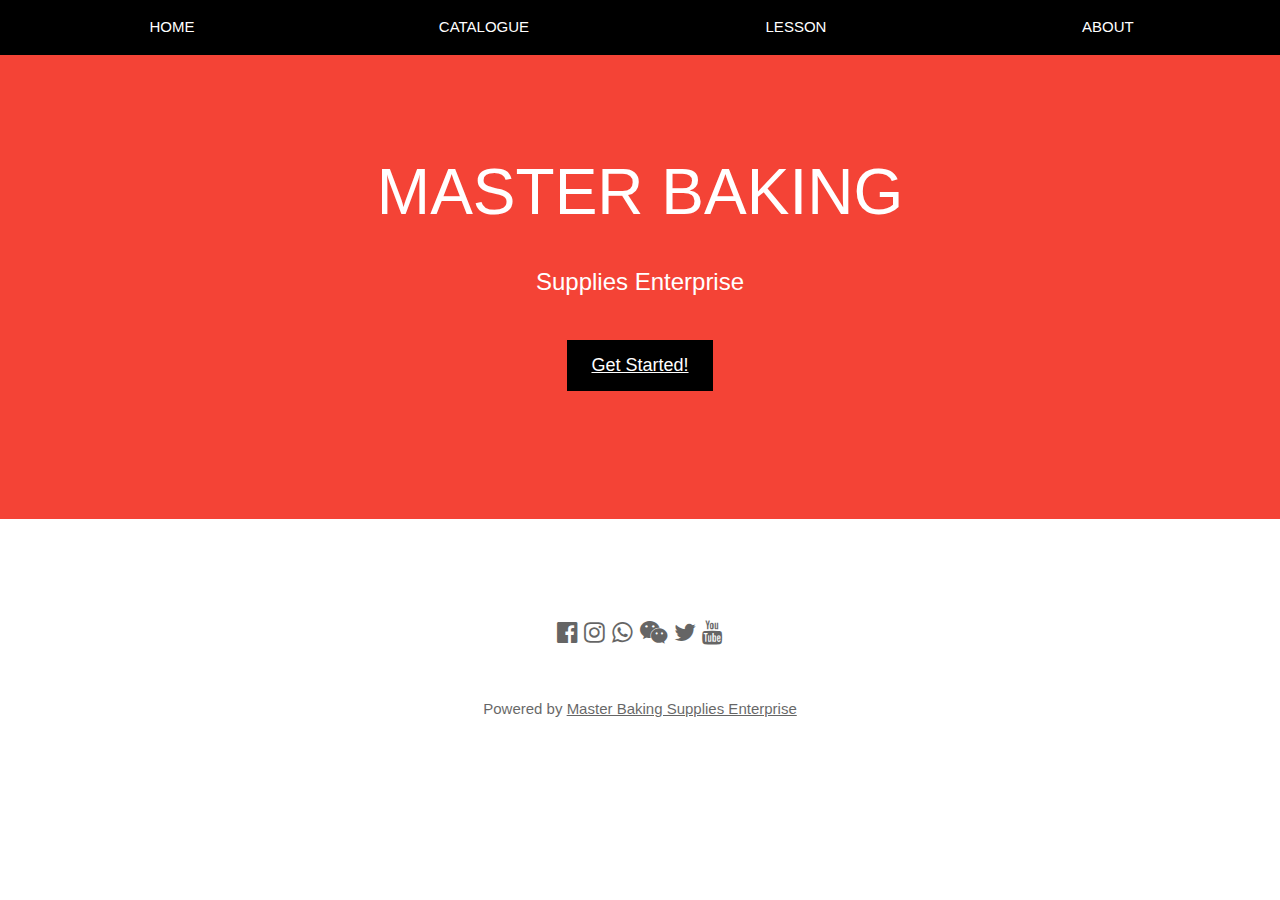
<file: index.html>
<!DOCTYPE html>
<!--
To change this license header, choose License Headers in Project Properties.
To change this template file, choose Tools | Templates
and open the template in the editor.
-->
<html>
    <head>
        <title>Master Baking</title>
        <meta charset="UTF-8">
        <meta name="viewport" content="width=device-width, initial-scale=1.0">
        <link rel="stylesheet" href="https://www.w3schools.com/w3css/4/w3.css">
        <link rel="stylesheet" href="https://cdnjs.cloudflare.com/ajax/libs/font-awesome/4.7.0/css/font-awesome.min.css">
        <!-- Global site tag (gtag.js) - Google Analytics -->
        <script async src="https://www.googletagmanager.com/gtag/js?id=UA-133538253-1"></script>
        <script>
          window.dataLayer = window.dataLayer || [];
          function gtag(){dataLayer.push(arguments);}
          gtag('js', new Date());

          gtag('config', 'UA-133538253-1');
        </script>
        <!-- Google Analytics Content Experiment code -->
        <script>function utmx_section(){}function utmx(){}(function(){var
        k='188996591-0',d=document,l=d.location,c=d.cookie;
        if(l.search.indexOf('utm_expid='+k)>0)return;
        function f(n){if(c){var i=c.indexOf(n+'=');if(i>-1){var j=c.
        indexOf(';',i);return escape(c.substring(i+n.length+1,j<0?c.
        length:j))}}}var x=f('__utmx'),xx=f('__utmxx'),h=l.hash;d.write(
        '<sc'+'ript src="'+'http'+(l.protocol=='https:'?'s://ssl':
        '://www')+'.google-analytics.com/ga_exp.js?'+'utmxkey='+k+
        '&utmx='+(x?x:'')+'&utmxx='+(xx?xx:'')+'&utmxtime='+new Date().
        valueOf()+(h?'&utmxhash='+escape(h.substr(1)):'')+
        '" type="text/javascript" charset="utf-8"><\/sc'+'ript>')})();
        </script><script>utmx('url','A/B');</script>
        <!-- End of Google Analytics Content Experiment code -->
        <meta name="description" content="Master Baking Supplies Enterprise">
        <meta name="keywords" content="wholesale bakery, customade, baking ingredient shop,masterbakingkb,cake, baking class, DIY, gumpaste, worldwide shipping">
        <meta name="robots" content="index, follow">
        <style>
            body,h1,h2,h3,h4,h5,h6 {font-family: "Lato", sans-serif}
            .w3-bar,h1,button {font-family: "Montserrat", sans-serif}
            .fa-anchor,.fa-coffee {font-size:200px}
        </style>
    </head>
    <body>
        <!-- Links (sit on top) -->
        <div class="w3-top">
          <div class="w3-row w3-padding w3-black">
            <div class="w3-col s3">
              <a href="home.html" class="w3-button w3-block w3-black">HOME</a>
            </div>
            <div class="w3-col s3">
              <a href="catalogue.html" class="w3-button w3-block w3-black">CATALOGUE</a>
            </div>
            <div class="w3-col s3">
              <a href="lesson.html" class="w3-button w3-block w3-black">LESSON</a>
            </div>
            <div class="w3-col s3">
              <a href="about.html" class="w3-button w3-block w3-black">ABOUT</a>
            </div>
          </div>
        </div>
        <!-- Get Start -->
        <header class="w3-container w3-red w3-center" style="padding:128px 16px">
          <h1 class="w3-margin w3-jumbo">MASTER BAKING</h1>
          <p class="w3-xlarge">Supplies Enterprise</p>
          <button class="w3-button w3-black w3-padding-large w3-large w3-margin-top">
              <a href="home.html">Get Started!</a></button>
        </header>
         <!-- Footer -->
        <footer class="w3-container w3-padding-64 w3-center w3-opacity">  
          <div class="w3-xlarge w3-padding-32">
            <a href="https://www.facebook.com/masterbaking.mb/" class="facebook"><i class="fa fa-facebook-official w3-hover-opacity"></i></a>
            <a href="https://www.instagram.com/masterbaking_kb/?hl=en" class="instagram"><i class="fa fa-instagram w3-hover-opacity"></i></a>
            <a href="https://wa.me/601157758813/?text=I'm%20interested%20to%20PM%20for"><i class="fa fa-whatsapp w3-hover-opacity"></i></a>
            <a href="weixin://"><i class="fa fa-wechat w3-hover-opacity"></i></a>
            <a href="https://twitter.com/" class="twitter"><i class="fa fa-twitter w3-hover-opacity"></i></a>
            <a href="https://youtube.com/" class="youtube"><i class="fa fa-youtube w3-hover-opacity"></i></a>
         </div>
         <p>Powered by <a href="https://www.facebook.com/masterbaking.mb/" target="_blank">Master Baking Supplies Enterprise</a></p>
        </footer>
    </body>
</html>
</file>
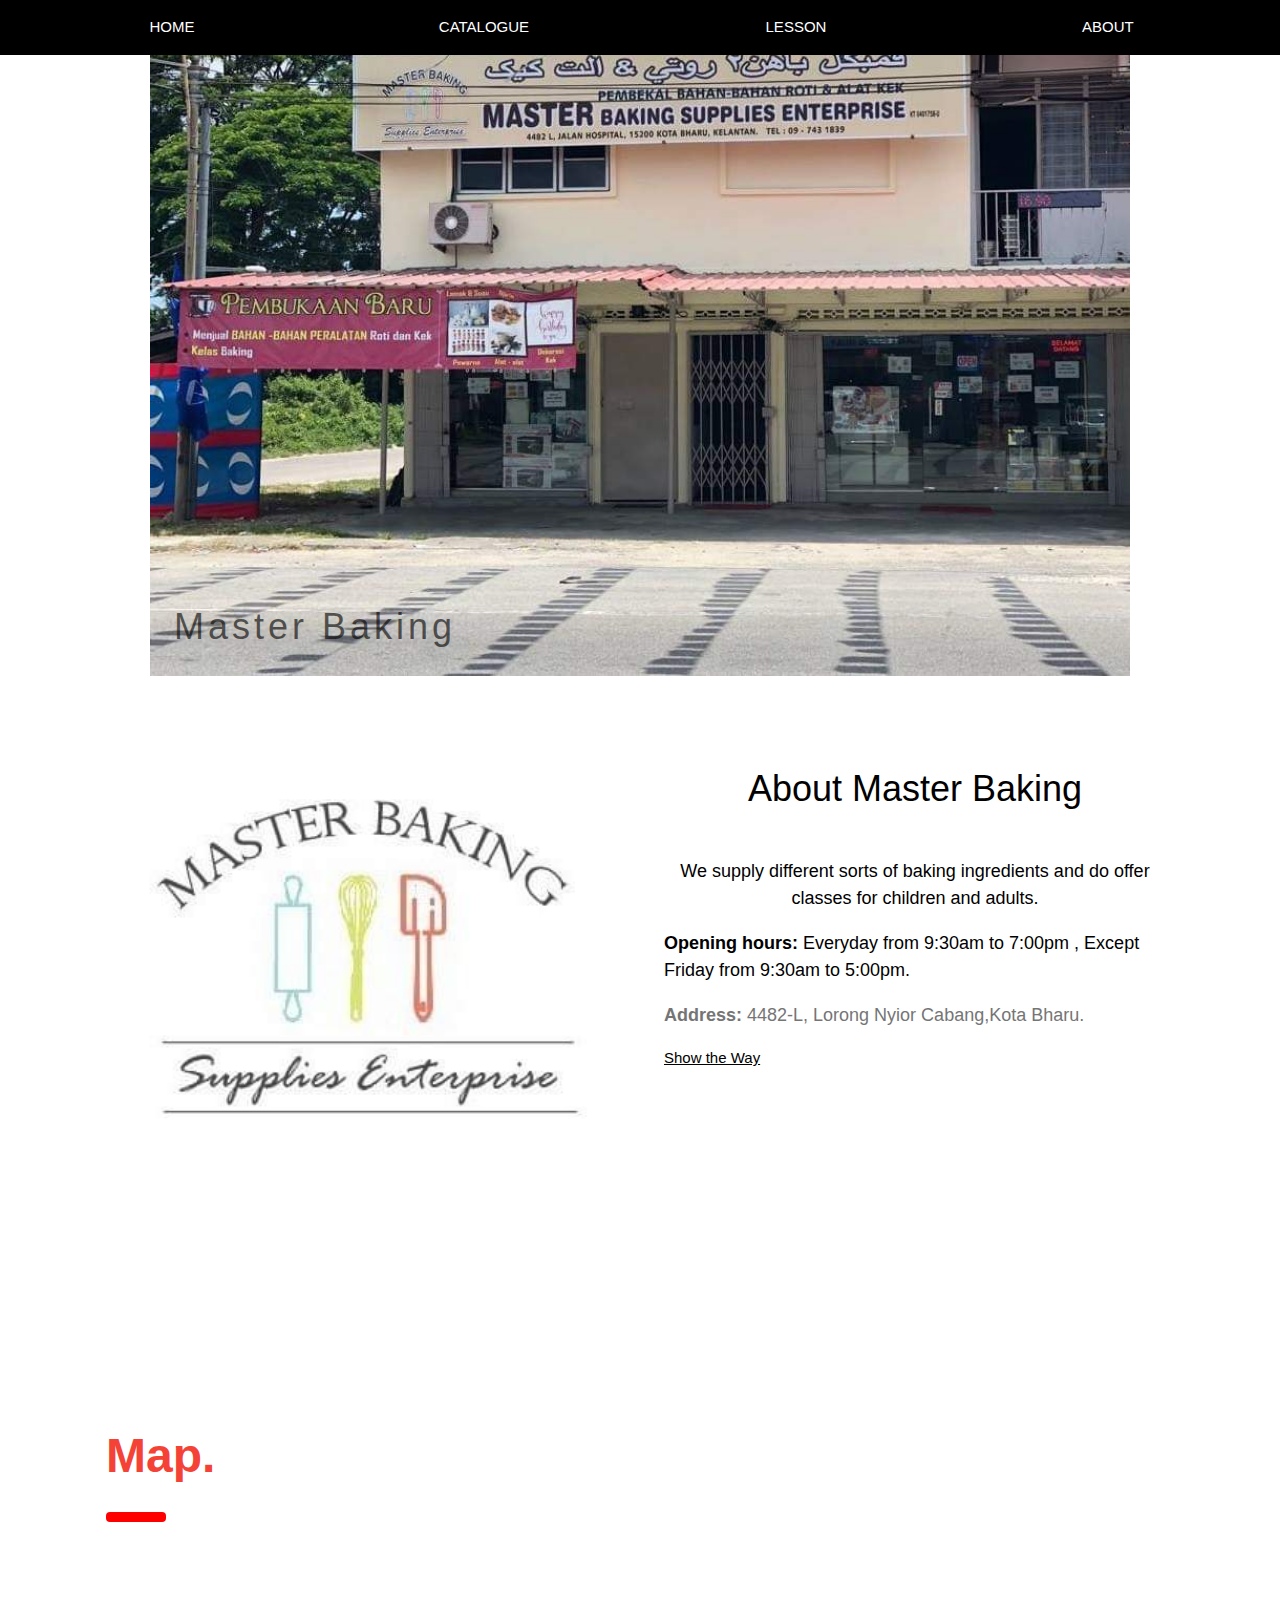
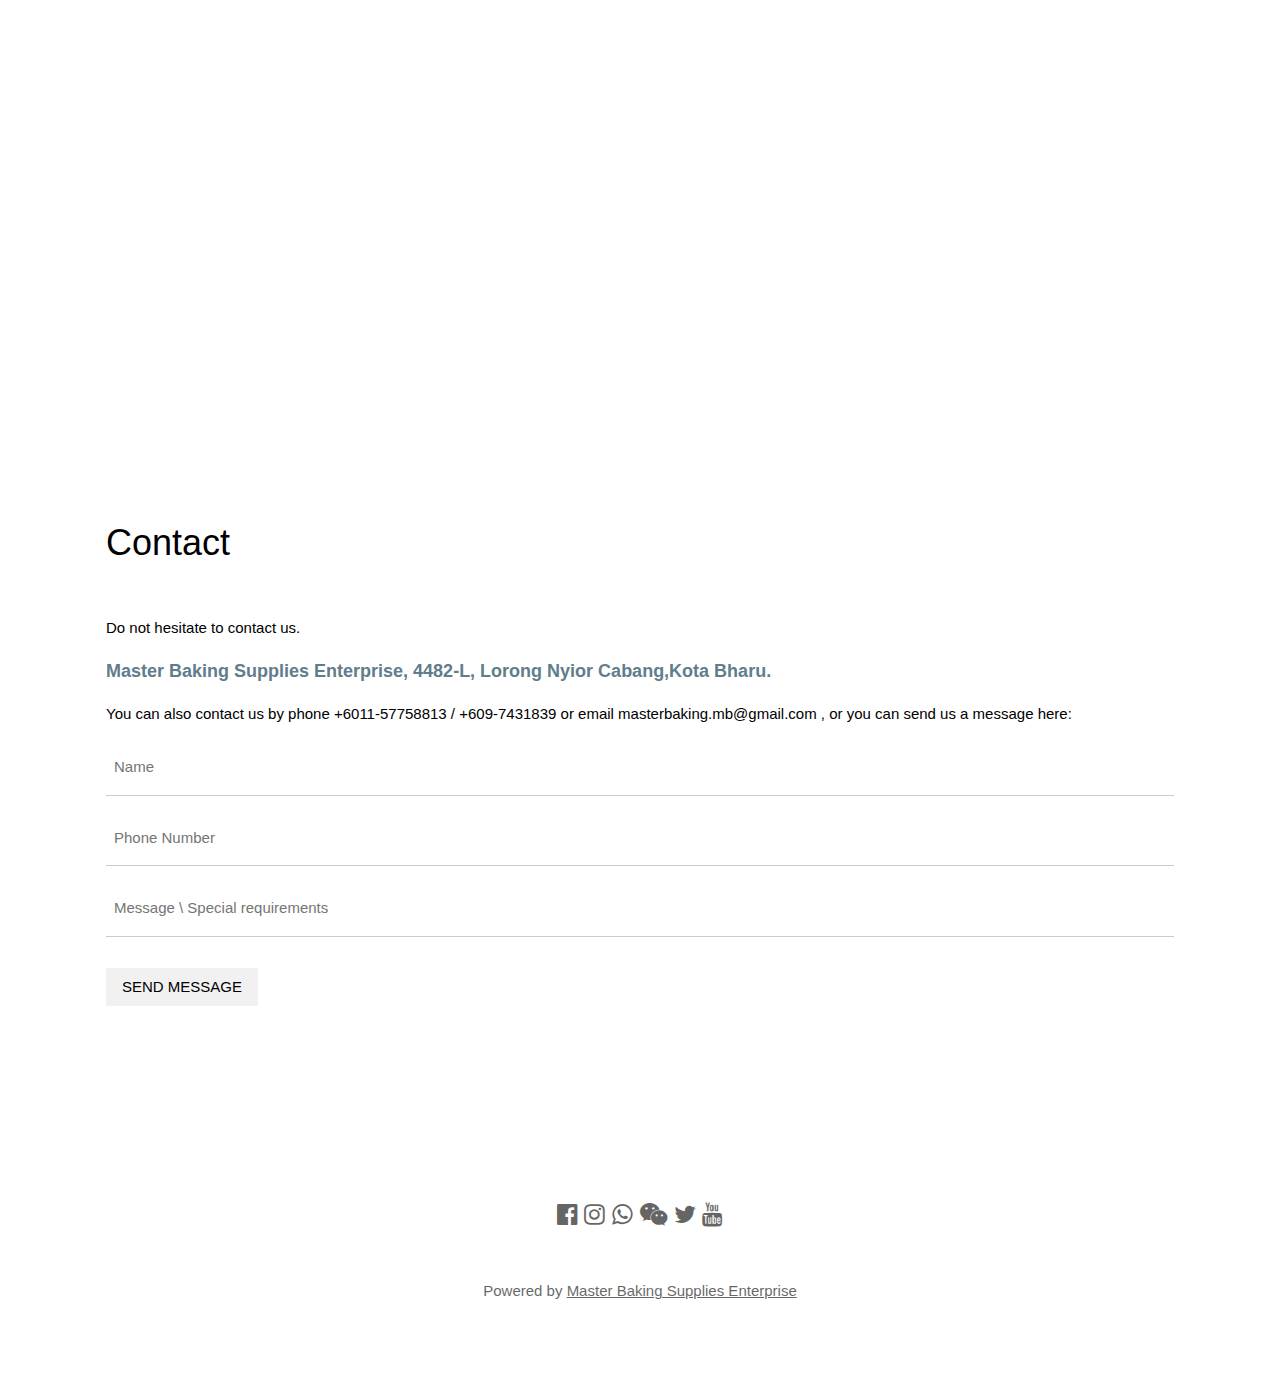
<file: about.html>
<!DOCTYPE html>
<!--
To change this license header, choose License Headers in Project Properties.
To change this template file, choose Tools | Templates
and open the template in the editor.
-->
<html>
    <head>
        <title>About</title>
        <meta charset="UTF-8">
        <meta name="viewport" content="width=device-width, initial-scale=1.0">
        <link rel="stylesheet" href="https://www.w3schools.com/w3css/4/w3.css">
        <link rel="stylesheet" href="https://cdnjs.cloudflare.com/ajax/libs/font-awesome/4.7.0/css/font-awesome.min.css">
        <!-- Global site tag (gtag.js) - Google Analytics -->
        <script async src="https://www.googletagmanager.com/gtag/js?id=UA-133538253-1"></script>
        <script>
          window.dataLayer = window.dataLayer || [];
          function gtag(){dataLayer.push(arguments);}
          gtag('js', new Date());

          gtag('config', 'UA-133538253-1');
        </script>
        <meta name="description" content="Master Baking Supplies Enterprise">
        <meta name="keywords" content="wholesale bakery, customade, baking ingredient shop,masterbakingkb,cake, baking class, DIY, gumpaste, worldwide shipping">
        <meta name="robots" content="index, follow">
    </head>
    <body>
        <!-- Links (sit on top) -->
        <div class="w3-top">
          <div class="w3-row w3-padding w3-black">
            <div class="w3-col s3">
              <a href="home.html" class="w3-button w3-block w3-black">HOME</a>
            </div>
            <div class="w3-col s3">
              <a href="catalogue.html" class="w3-button w3-block w3-black">CATALOGUE</a>
            </div>
            <div class="w3-col s3">
              <a href="lesson.html" class="w3-button w3-block w3-black">LESSON</a>
            </div>
            <div class="w3-col s3">
              <a href="about.html" class="w3-button w3-block w3-black">ABOUT</a>
            </div>
          </div>
        </div>
        
        <!-- Header -->
        <header class="w3-display-container w3-content w3-wide" style="width:100%;min-width:500px" id="top">
          <img class="w3-image" src="master baking 1.jpeg" alt="MBview" width="100%" height="600">
          <div class="w3-display-bottomleft w3-padding-large w3-opacity">
            <h1 class="w3-xxlarge">Master Baking</h1>
        </header>
        
        <!-- Page content -->
        <div class="w3-content" style="max-width:1100px">

          <!-- About Section -->
          <div class="w3-row w3-padding-64" id="about">
            <div class="w3-col m6 w3-padding-large w3-hide-small">
             <img src="mbb.jpg" class="w3-round w3-image w3-opacity-min" alt="abouttable" width="600" height="750">
            </div>
            

            <div class="w3-col m6 w3-padding-large">
              <h1 class="w3-center">About Master Baking</h1><br>
              <h5 class="w3-center">We supply different sorts of baking ingredients and do offer classes for children and adults.</h5>
              <p class="w3-large"><strong>Opening hours:</strong> Everyday from 9:30am to 7:00pm , Except Friday from 9:30am to 5:00pm.</p>
              <p class="w3-large w3-text-grey w3-hide-medium"><strong>Address:</strong> 4482-L, Lorong Nyior Cabang,Kota Bharu.</p>
              <div class="showtheway"><a href="https://showtheway.io/to/6.125665,102.250738?name=Lorong%20Nyior%20Cabang" target="_blank" title="Show the Way to Lorong Nyior Cabang with your favorite navigation application">Show the Way</a></div><script src="https://showtheway.io/w.js" async="async" type="text/javascript"></script>
            </div>
          </div>
          
        <div class="w3-container" style="margin-top:80px; align:center" id="showcase">
            <h1 class="w3-xxxlarge w3-text-red"><b>Map.</b></h1>
            <hr style="width:50px;border:5px solid red" class="w3-round">
            <div class="mapouter"><div class="gmap_canvas"><iframe width="735" height="500" id="gmap_canvas" src="https://maps.google.com/maps?q=4482-L%2C%20Lorong%20Nyior%20Cabang%2CKota%20Bharu&t=&z=13&ie=UTF8&iwloc=&output=embed" frameborder="0" scrolling="no" marginheight="0" marginwidth="0"></iframe><a href="https://www.pureblack.de">webseite erstellen lassen</a></div><style>.mapouter{text-align:right;height:500px;width:735px;}.gmap_canvas {overflow:hidden;background:none!important;height:500px;width:735px;}</style></div>     
        </div>
          
          <!-- Contact Section -->
          <div class="w3-container w3-padding-64" id="contact">
            <h1>Contact</h1><br>
            <p> Do not hesitate to contact us.</p>
            <p class="w3-text-blue-grey w3-large"><b>Master Baking Supplies Enterprise, 4482-L, Lorong Nyior Cabang,Kota Bharu.</b></p>
            <p>You can also contact us by phone +6011-57758813 / +609-7431839 or email masterbaking.mb@gmail.com , or you can send us a message here:</p>
            <form action="/action_page.php" target="_blank">
              <p><input class="w3-input w3-padding-16" type="text" placeholder="Name" required name="Name"></p>
              <p><input class="w3-input w3-padding-16" type="number" placeholder="Phone Number" required name="hpNo"></p>
              <p><input class="w3-input w3-padding-16" type="text" placeholder="Message \ Special requirements" required name="Message"></p>
              <p><button class="w3-button w3-light-grey w3-section" type="submit">SEND MESSAGE</button></p>
            </form>
          </div>
  
        <!-- Footer -->
        <footer class="w3-container w3-padding-64 w3-center w3-opacity">  
          <div class="w3-xlarge w3-padding-32">
            <a href="https://www.facebook.com/masterbaking.mb/" class="facebook"><i class="fa fa-facebook-official w3-hover-opacity"></i></a>
            <a href="https://www.instagram.com/masterbaking_kb/?hl=en" class="instagram"><i class="fa fa-instagram w3-hover-opacity"></i></a>
            <a href="https://wa.me/601157758813/?text=I'm%20interested%20to%20PM%20for"><i class="fa fa-whatsapp w3-hover-opacity"></i></a>
            <a href="weixin://"><i class="fa fa-wechat w3-hover-opacity"></i></a>
            <a href="https://twitter.com/" class="twitter"><i class="fa fa-twitter w3-hover-opacity"></i></a>
            <a href="https://youtube.com/" class="youtube"><i class="fa fa-youtube w3-hover-opacity"></i></a>
         </div>
         <p>Powered by <a href="https://www.facebook.com/masterbaking.mb/" target="_blank">Master Baking Supplies Enterprise</a></p>
        </footer>
    </body>
</html>
</file>
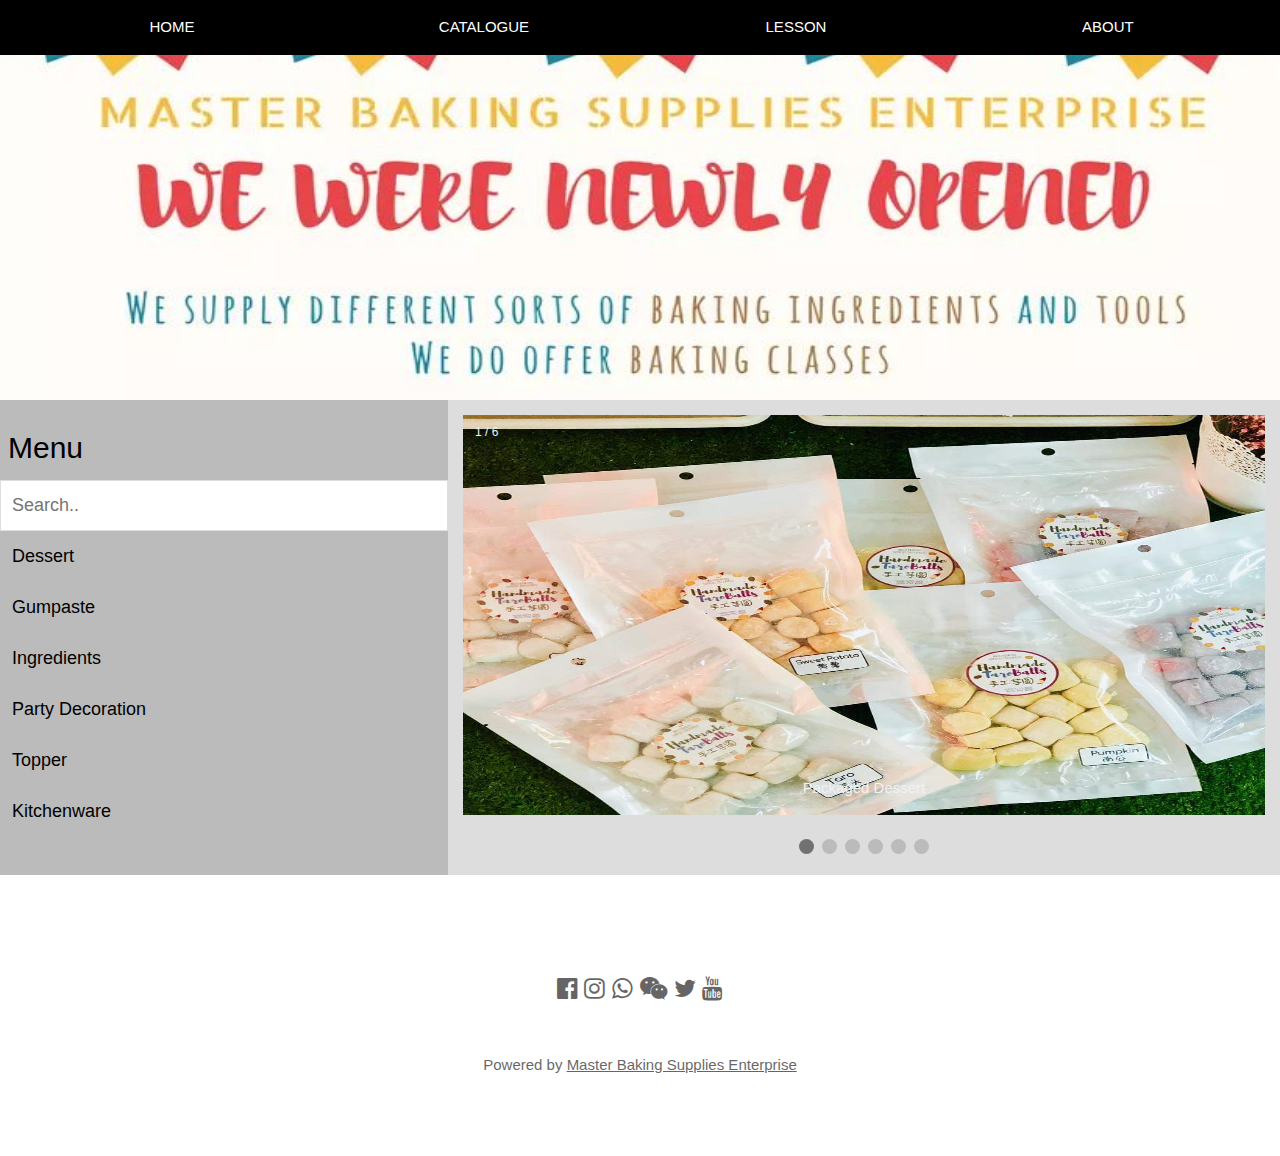
<file: catalogue.html>
<!DOCTYPE html>
<!--
To change this license header, choose License Headers in Project Properties.
To change this template file, choose Tools | Templates
and open the template in the editor.
-->
<html>
    <head>
        <title>Catalogue</title>
        <meta charset="UTF-8">
        <meta name="viewport" content="width=device-width, initial-scale=1.0">
        <link rel="stylesheet" href="https://www.w3schools.com/w3css/4/w3.css">
        <link rel="stylesheet" href="https://cdnjs.cloudflare.com/ajax/libs/font-awesome/4.7.0/css/font-awesome.min.css">
        <!-- Global site tag (gtag.js) - Google Analytics -->
        <script async src="https://www.googletagmanager.com/gtag/js?id=UA-133538253-1"></script>
        <script>
          window.dataLayer = window.dataLayer || [];
          function gtag(){dataLayer.push(arguments);}
          gtag('js', new Date());

          gtag('config', 'UA-133538253-1');
        </script>
        <meta name="description" content="Master Baking Supplies Enterprise">
        <meta name="keywords" content="wholesale bakery, customade, baking ingredient shop,masterbakingkb,cake, baking class, DIY, gumpaste, worldwide shipping">
        <meta name="robots" content="index, follow">
        <style>
        body {
          font-family: Arial, Helvetica, sans-serif;
        }

        * {
          box-sizing: border-box;
        }

        /* Create a column layout with Flexbox */
        .row {
          display: flex;
        }

        /* Left column (menu) */
        .left {
          flex: 35%;
          padding: 15px 0;
        }

        .left h2 {
          padding-left: 8px;
        }

        /* Right column (page content) */
        .right {
          flex: 65%;
          padding: 15px;
        }

        /* Style the search box */
        #mySearch {
          width: 100%;
          font-size: 18px;
          padding: 11px;
          border:1px solid #ddd;
        }

        /* Style the navigation menu inside the left column */
        #myMenu {
          list-style-type: none;
          padding: 0;
          margin: 0;
        }

        #myMenu li a {
          backgrxound-color: #f6f6f6;
          padding: 12px;
          text-decoration: none;
          font-size: 18px;
          color: black;
          display: block
        }

        #myMenu li a:hover {
          background-color: #eee;
        }
        
        * {box-sizing: border-box;}
        body {font-family: Verdana, sans-serif;}
        .mySlides {display: none;}
        img {vertical-align: middle;}

        /* Slideshow container */
        .slideshow-container {
          max-width: 1000px;
          position: relative;
          margin: auto;
        }

        /* Caption text */
        .text {
          color: #f2f2f2;
          font-size: 15px;
          padding: 8px 12px;
          position: absolute;
          bottom: 8px;
          width: 100%;
          text-align: center;
        }

        /* Number text (1/3 etc) */
        .numbertext {
          color: #f2f2f2;
          font-size: 12px;
          padding: 8px 12px;
          position: absolute;
          top: 0;
        }

        /* The dots/bullets/indicators */
        .dot {
          height: 15px;
          width: 15px;
          margin: 0 2px;
          background-color: #bbb;
          border-radius: 50%;
          display: inline-block;
          transition: background-color 0.6s ease;
        }

        .active {
          background-color: #717171;
        }

        /* Fading animation */
        .fade {
          -webkit-animation-name: fade;
          -webkit-animation-duration: 1.5s;
          animation-name: fade;
          animation-duration: 1.5s;
        }

        @-webkit-keyframes fade {
          from {opacity: .4} 
          to {opacity: 1}
        }

        @keyframes fade {
          from {opacity: .4} 
          to {opacity: 1}
        }

        /* On smaller screens, decrease text size */
        @media only screen and (max-width: 300px) {
          .text {font-size: 11px}
        }
        </style>
        
    </head>
    <body>
        <!-- Links (sit on top) -->
        <div class="w3-top">
          <div class="w3-row w3-padding w3-black">
            <div class="w3-col s3">
              <a href="home.html" class="w3-button w3-block w3-black">HOME</a>
            </div>
            <div class="w3-col s3">
              <a href="catalogue.html" class="w3-button w3-block w3-black">CATALOGUE</a>
            </div>
            <div class="w3-col s3">
              <a href="lesson.html" class="w3-button w3-block w3-black">LESSON</a>
            </div>
            <div class="w3-col s3">
              <a href="about.html" class="w3-button w3-block w3-black">ABOUT</a>
            </div>
          </div>
        </div>
        
        <!-- announcement -->
        <section class="row-1">
            <img src="announce.jpg" alt="" style="width:100%; height:400px"/>
        </section>
        
        <!-- menu left -->
        <div class="row">
          <div class="left" style="background-color:#bbb;">
            <h2>Menu</h2>
            <input type="text" id="mySearch" onkeyup="myFunction()" placeholder="Search.." title="Type in a category">
            <ul id="myMenu">
              <li><a href="https://www.facebook.com/pg/masterbaking.mb/photos/?tab=album&album_id=1609842915761637">Dessert</a></li>
              <li><a href="https://www.facebook.com/pg/masterbaking.mb/photos/?tab=album&album_id=1609842915761637">Gumpaste</a></li>
              <li><a href="https://www.facebook.com/pg/masterbaking.mb/photos/?tab=album&album_id=1609842915761637">Ingredients</a></li>
              <li><a href="https://www.facebook.com/pg/masterbaking.mb/photos/?tab=album&album_id=1609842915761637">Party Decoration</a></li>
              <li><a href="https://www.facebook.com/pg/masterbaking.mb/photos/?tab=album&album_id=1609842915761637">Topper</a></li>
              <li><a href="https://www.facebook.com/pg/masterbaking.mb/photos/?tab=album&album_id=1609842915761637">Kitchenware</a></li>
            </ul>
          </div>

          <div class="right" style="background-color:#ddd;">
            <!-- SlideShow -->
            <div class="slideshow-container">

            <div class="mySlides fade">
              <div class="numbertext">1 / 6</div>
              <img src="dessert.jpg" style="width:100%;height:400px">
              <div class="text">Packaged Dessert</div>
            </div>

            <div class="mySlides fade">
              <div class="numbertext">2 / 6</div>
              <img src="gumpaste.jpg" style="width:100%;height:400px">
              <div class="text">Gumpaste</div>
            </div>

            <div class="mySlides fade">
              <div class="numbertext">3 / 6</div>
              <img src="ingredient.jpeg" style="width:100%;height:400px">
              <div class="text">Ingredients</div>
            </div>
                
            <div class="mySlides fade">
              <div class="numbertext">4 / 6</div>
              <img src="kitchenware.jpg" style="width:100%;height:400px">
              <div class="text">Kitchenware</div>
            </div>
                
            <div class="mySlides fade">
              <div class="numbertext">5 / 6</div>
              <img src="balloon.jpg" style="width:100%;height:400px">
              <div class="text">Party Decoration</div>
            </div>
                
            <div class="mySlides fade">
              <div class="numbertext">6 / 6</div>
              <img src="topper.jpeg" style="width:100%;height:400px">
              <div class="text">Customade Topper</div>
            </div>

            </div>
            <br>

            <div style="text-align:center">
              <span class="dot"></span> 
              <span class="dot"></span> 
              <span class="dot"></span>
              <span class="dot"></span> 
              <span class="dot"></span> 
              <span class="dot"></span> 
            </div>
              </div>
            </div>

<script>
//Search Menu
function myFunction() {
  var input, filter, ul, li, a, i;
  input = document.getElementById("mySearch");
  filter = input.value.toUpperCase();
  ul = document.getElementById("myMenu");
  li = ul.getElementsByTagName("li");
  for (i = 0; i < li.length; i++) {
    a = li[i].getElementsByTagName("a")[0];
    if (a.innerHTML.toUpperCase().indexOf(filter) > -1) {
      li[i].style.display = "";
    } else {
      li[i].style.display = "none";
    }
  }
}
//Slideshow
var slideIndex = 0;
showSlides();

function showSlides() {
  var i;
  var slides = document.getElementsByClassName("mySlides");
  var dots = document.getElementsByClassName("dot");
  for (i = 0; i < slides.length; i++) {
    slides[i].style.display = "none";  
  }
  slideIndex++;
  if (slideIndex > slides.length) {slideIndex = 1}    
  for (i = 0; i < dots.length; i++) {
    dots[i].className = dots[i].className.replace(" active", "");
  }
  slides[slideIndex-1].style.display = "block";  
  dots[slideIndex-1].className += " active";
  setTimeout(showSlides, 2000); // Change image every 2 seconds
}
</script>

        <!-- Footer -->
        <footer class="w3-container w3-padding-64 w3-center w3-opacity">  
          <div class="w3-xlarge w3-padding-32">
            <a href="https://www.facebook.com/masterbaking.mb/" class="facebook"><i class="fa fa-facebook-official w3-hover-opacity"></i></a>
            <a href="https://www.instagram.com/masterbaking_kb/?hl=en" class="instagram"><i class="fa fa-instagram w3-hover-opacity"></i></a>
            <a href="https://wa.me/601157758813/?text=I'm%20interested%20to%20PM%20for"><i class="fa fa-whatsapp w3-hover-opacity"></i></a>
            <a href="weixin://"><i class="fa fa-wechat w3-hover-opacity"></i></a>
            <a href="https://twitter.com/" class="twitter"><i class="fa fa-twitter w3-hover-opacity"></i></a>
            <a href="https://youtube.com/" class="youtube"><i class="fa fa-youtube w3-hover-opacity"></i></a>
         </div>
         <p>Powered by <a href="https://www.facebook.com/masterbaking.mb/" target="_blank">Master Baking Supplies Enterprise</a></p>
        </footer>
        
        <script>
        function myFunction() {
          var input, filter, ul, li, a, i;
          input = document.getElementById("mySearch");
          filter = input.value.toUpperCase();
          ul = document.getElementById("myMenu");
          li = ul.getElementsByTagName("li");
          for (i = 0; i < li.length; i++) {
            a = li[i].getElementsByTagName("a")[0];
            if (a.innerHTML.toUpperCase().indexOf(filter) > -1) {
              li[i].style.display = "";
            } else {
              li[i].style.display = "none";
            }
          }
        }
        </script>

    </body>
</html>
</file>
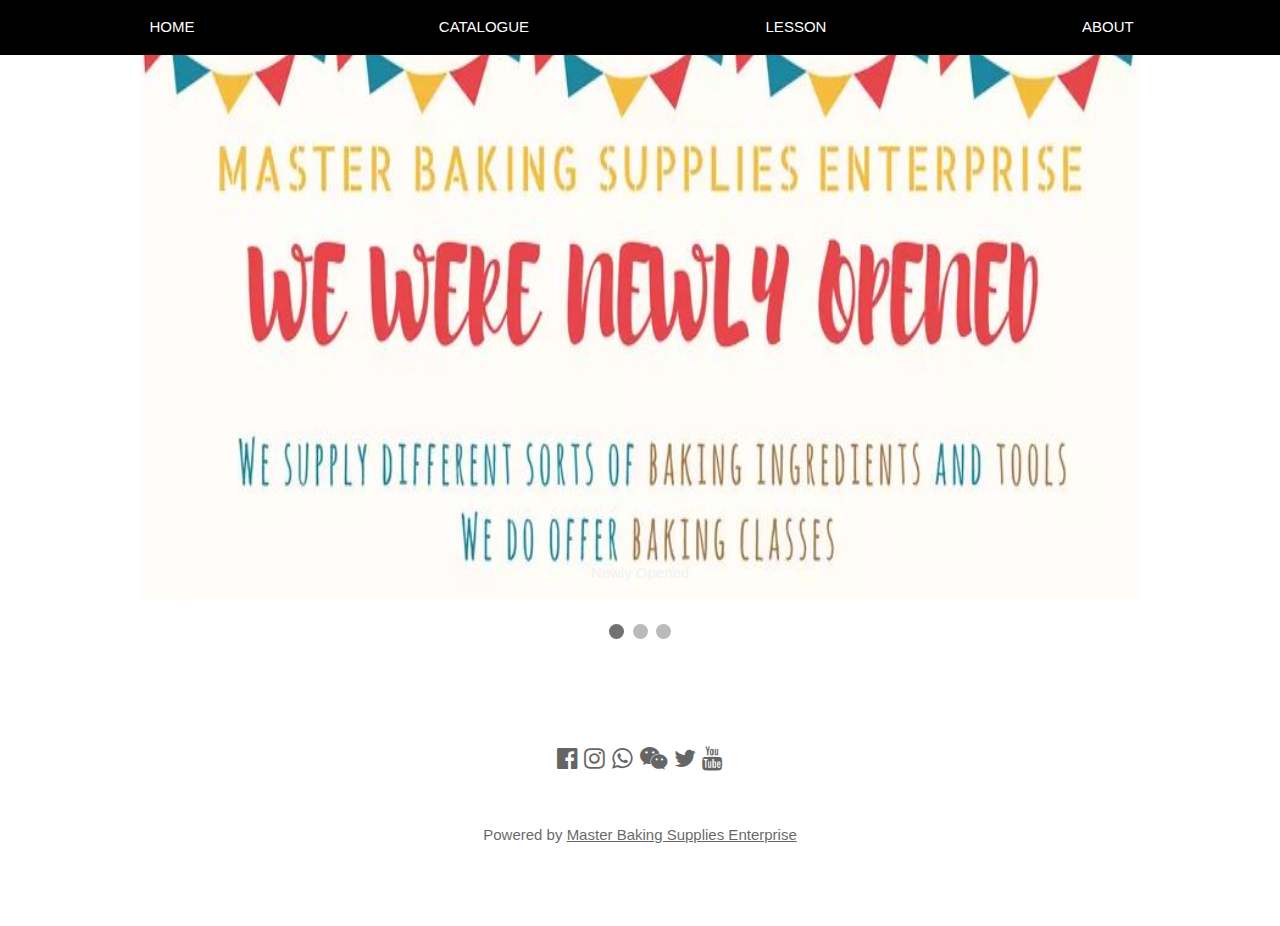
<file: home.html>
<!DOCTYPE html>
<!--
To change this license header, choose License Headers in Project Properties.
To change this template file, choose Tools | Templates
and open the template in the editor.
-->
<html>
    <head>
        <title>Home</title>
        <meta charset="UTF-8">
        <meta name="viewport" content="width=device-width, initial-scale=1.0">
        <link rel="stylesheet" href="https://www.w3schools.com/w3css/4/w3.css">
        <link rel="stylesheet" href="https://cdnjs.cloudflare.com/ajax/libs/font-awesome/4.7.0/css/font-awesome.min.css">
        
        <style>
        * {box-sizing: border-box;}
        body {font-family: Verdana, sans-serif;}
        .mySlides {display: none;}
        img {vertical-align: middle;}

        /* Slideshow container */
        .slideshow-container {
          max-width: 1000px;
          position: relative;
          margin: auto;
        }

        /* Caption text */
        .text {
          color: #f2f2f2;
          font-size: 15px;
          padding: 8px 12px;
          position: absolute;
          bottom: 8px;
          width: 100%;
          text-align: center;
        }

        /* Number text (1/3 etc) */
        .numbertext {
          color: #f2f2f2;
          font-size: 12px;
          padding: 8px 12px;
          position: absolute;
          top: 0;
        }

        /* The dots/bullets/indicators */
        .dot {
          height: 15px;
          width: 15px;
          margin: 0 2px;
          background-color: #bbb;
          border-radius: 50%;
          display: inline-block;
          transition: background-color 0.6s ease;
        }

        .active {
          background-color: #717171;
        }

        /* Fading animation */
        .fade {
          -webkit-animation-name: fade;
          -webkit-animation-duration: 1.5s;
          animation-name: fade;
          animation-duration: 1.5s;
        }

        @-webkit-keyframes fade {
          from {opacity: .4} 
          to {opacity: 1}
        }

        @keyframes fade {
          from {opacity: .4} 
          to {opacity: 1}
        }

        /* On smaller screens, decrease text size */
        @media only screen and (max-width: 300px) {
          .text {font-size: 11px}
        }
        </style>
    </head>
    <body>
        <!-- Links (sit on top) -->
        <div class="w3-top">
          <div class="w3-row w3-padding w3-black">
            <div class="w3-col s3">
              <a href="home.html" class="w3-button w3-block w3-black">HOME</a>
            </div>
            <div class="w3-col s3">
              <a href="catalogue.html" class="w3-button w3-block w3-black">CATALOGUE</a>
            </div>
            <div class="w3-col s3">
              <a href="lesson.html" class="w3-button w3-block w3-black">LESSON</a>
            </div>
            <div class="w3-col s3">
              <a href="about.html" class="w3-button w3-block w3-black">ABOUT</a>
            </div>
          </div>
        </div>
        
        <!-- SlideShow -->
        <div class="slideshow-container">

        <div class="mySlides fade">
          <div class="numbertext">1 / 3</div>
          <img src="announce.jpg" style="width:1000px;height:600px">
          <div class="text">Newly Opened</div>
        </div>
            
        <div class="mySlides fade">
          <div class="numbertext">2 / 3</div>
          <img src="master baking.png" style="width:1000px;height:600px">
          <div class="text">Master Baking</div>
        </div>

        <div class="mySlides fade">
          <div class="numbertext">3 / 3</div>
          <img src="master baking 1.jpeg" style="width:1000px;height:600px">
          <div class="text">Kota Bharu</div>
        </div>

        </div>
        <br>

        <div style="text-align:center">
          <span class="dot"></span> 
          <span class="dot"></span> 
          <span class="dot"></span> 
        </div>
        
        <!-- Footer -->
        <footer class="w3-container w3-padding-64 w3-center w3-opacity">  
          <div class="w3-xlarge w3-padding-32">
            <a href="https://www.facebook.com/masterbaking.mb/" class="facebook"><i class="fa fa-facebook-official w3-hover-opacity"></i></a>
            <a href="https://www.instagram.com/masterbaking_kb/?hl=en" class="instagram"><i class="fa fa-instagram w3-hover-opacity"></i></a>
            <a href="https://wa.me/601157758813/?text=I'm%20interested%20to%20PM%20for"><i class="fa fa-whatsapp w3-hover-opacity"></i></a>
            <a href="weixin://"><i class="fa fa-wechat w3-hover-opacity"></i></a>
            <a href="https://twitter.com/" class="twitter"><i class="fa fa-twitter w3-hover-opacity"></i></a>
            <a href="https://youtube.com/" class="youtube"><i class="fa fa-youtube w3-hover-opacity"></i></a>
         </div>
         <p>Powered by <a href="https://www.facebook.com/masterbaking.mb/" target="_blank">Master Baking Supplies Enterprise</a></p>
        </footer>
        
        
        <script>
        //Slideshow
        var slideIndex = 0;
        showSlides();

        function showSlides() {
          var i;
          var slides = document.getElementsByClassName("mySlides");
          var dots = document.getElementsByClassName("dot");
          for (i = 0; i < slides.length; i++) {
            slides[i].style.display = "none";  
          }
          slideIndex++;
          if (slideIndex > slides.length) {slideIndex = 1}    
          for (i = 0; i < dots.length; i++) {
            dots[i].className = dots[i].className.replace(" active", "");
          }
          slides[slideIndex-1].style.display = "block";  
          dots[slideIndex-1].className += " active";
          setTimeout(showSlides, 2000); // Change image every 2 seconds
        }
        </script>

    </body>
</html>
</file>
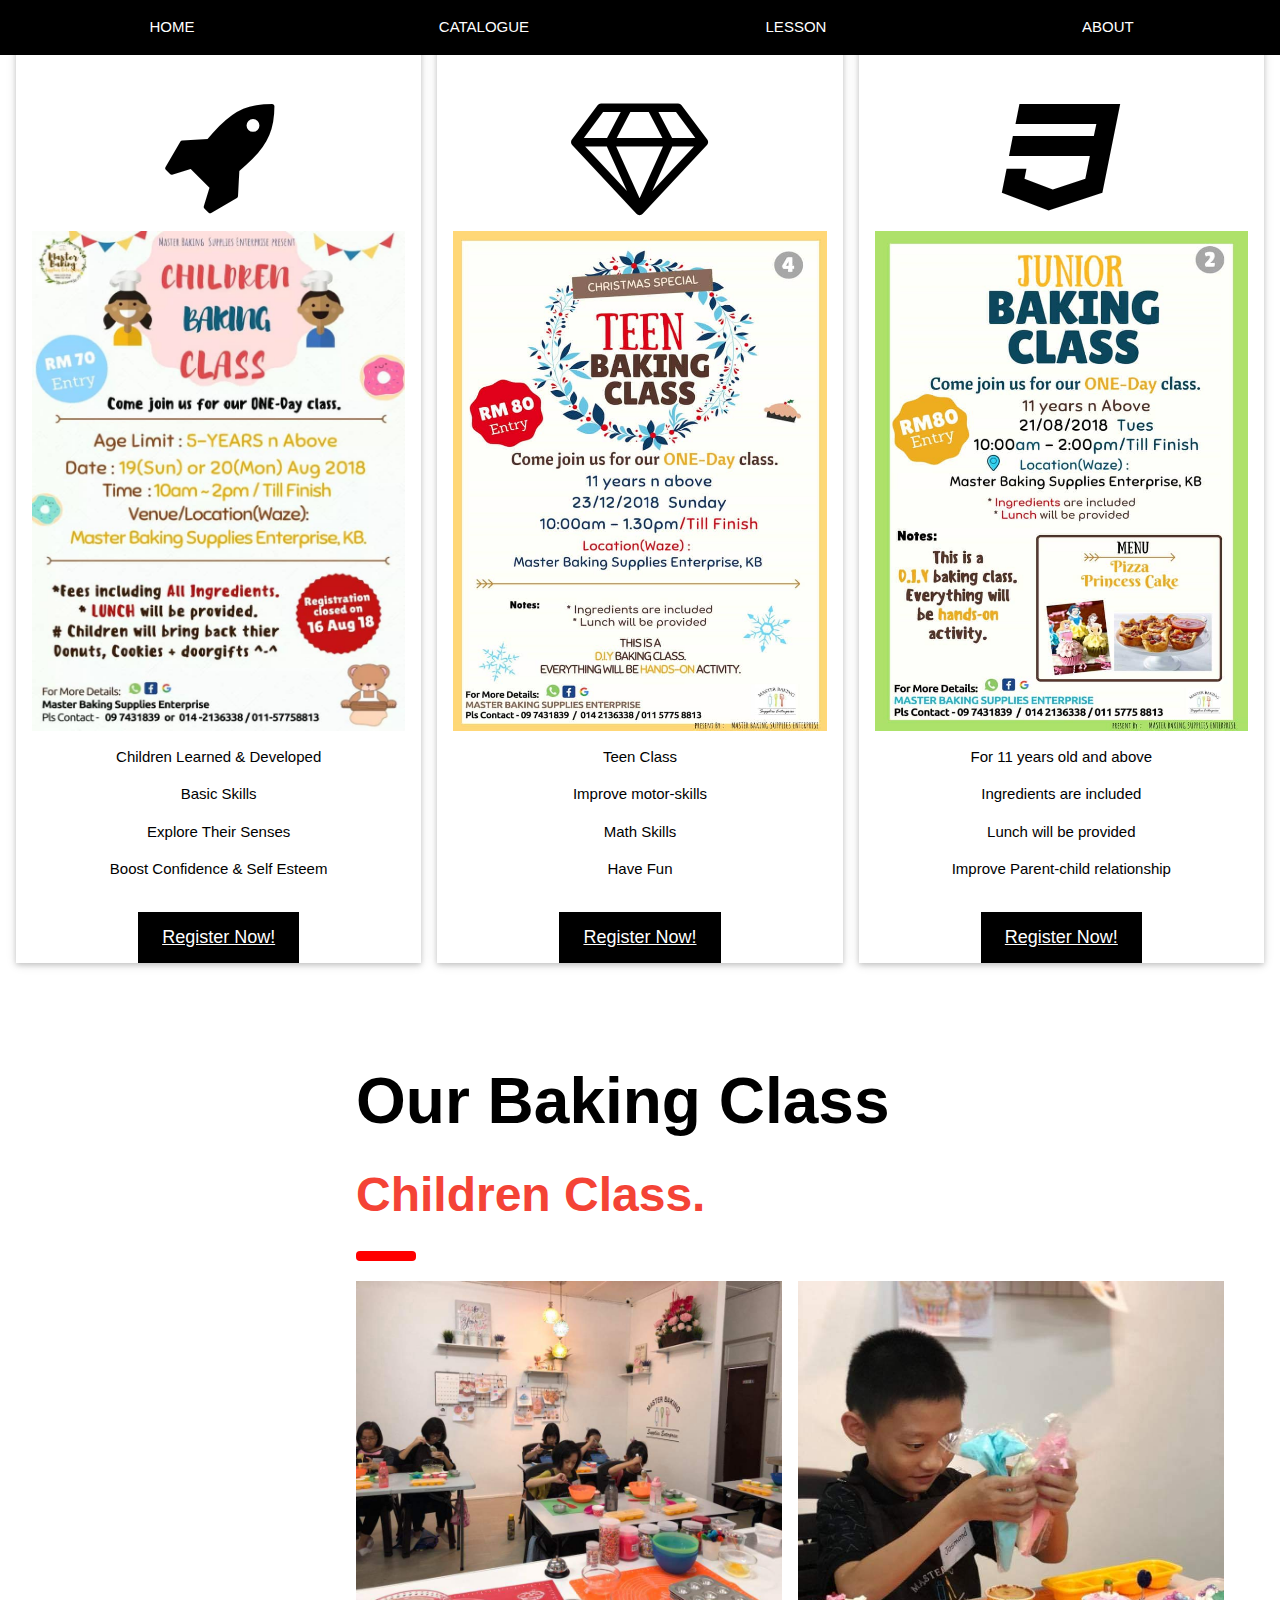
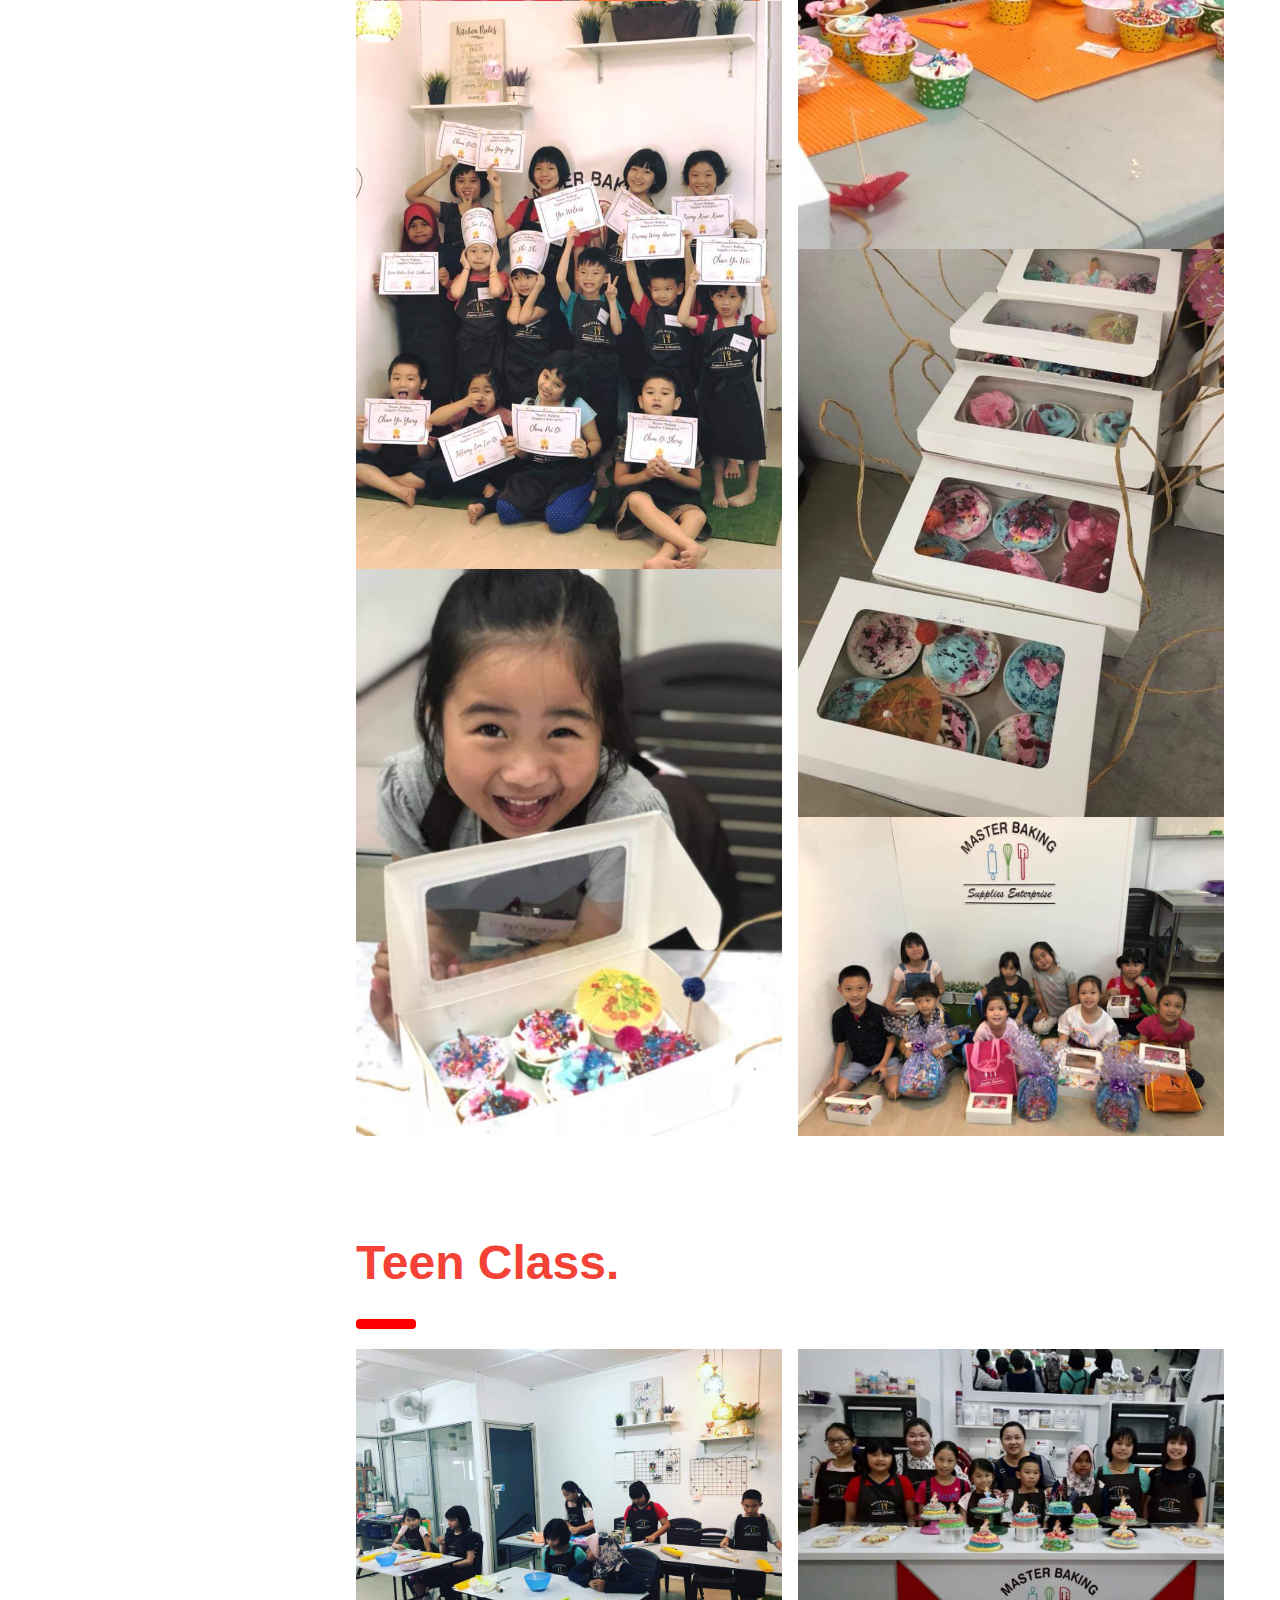
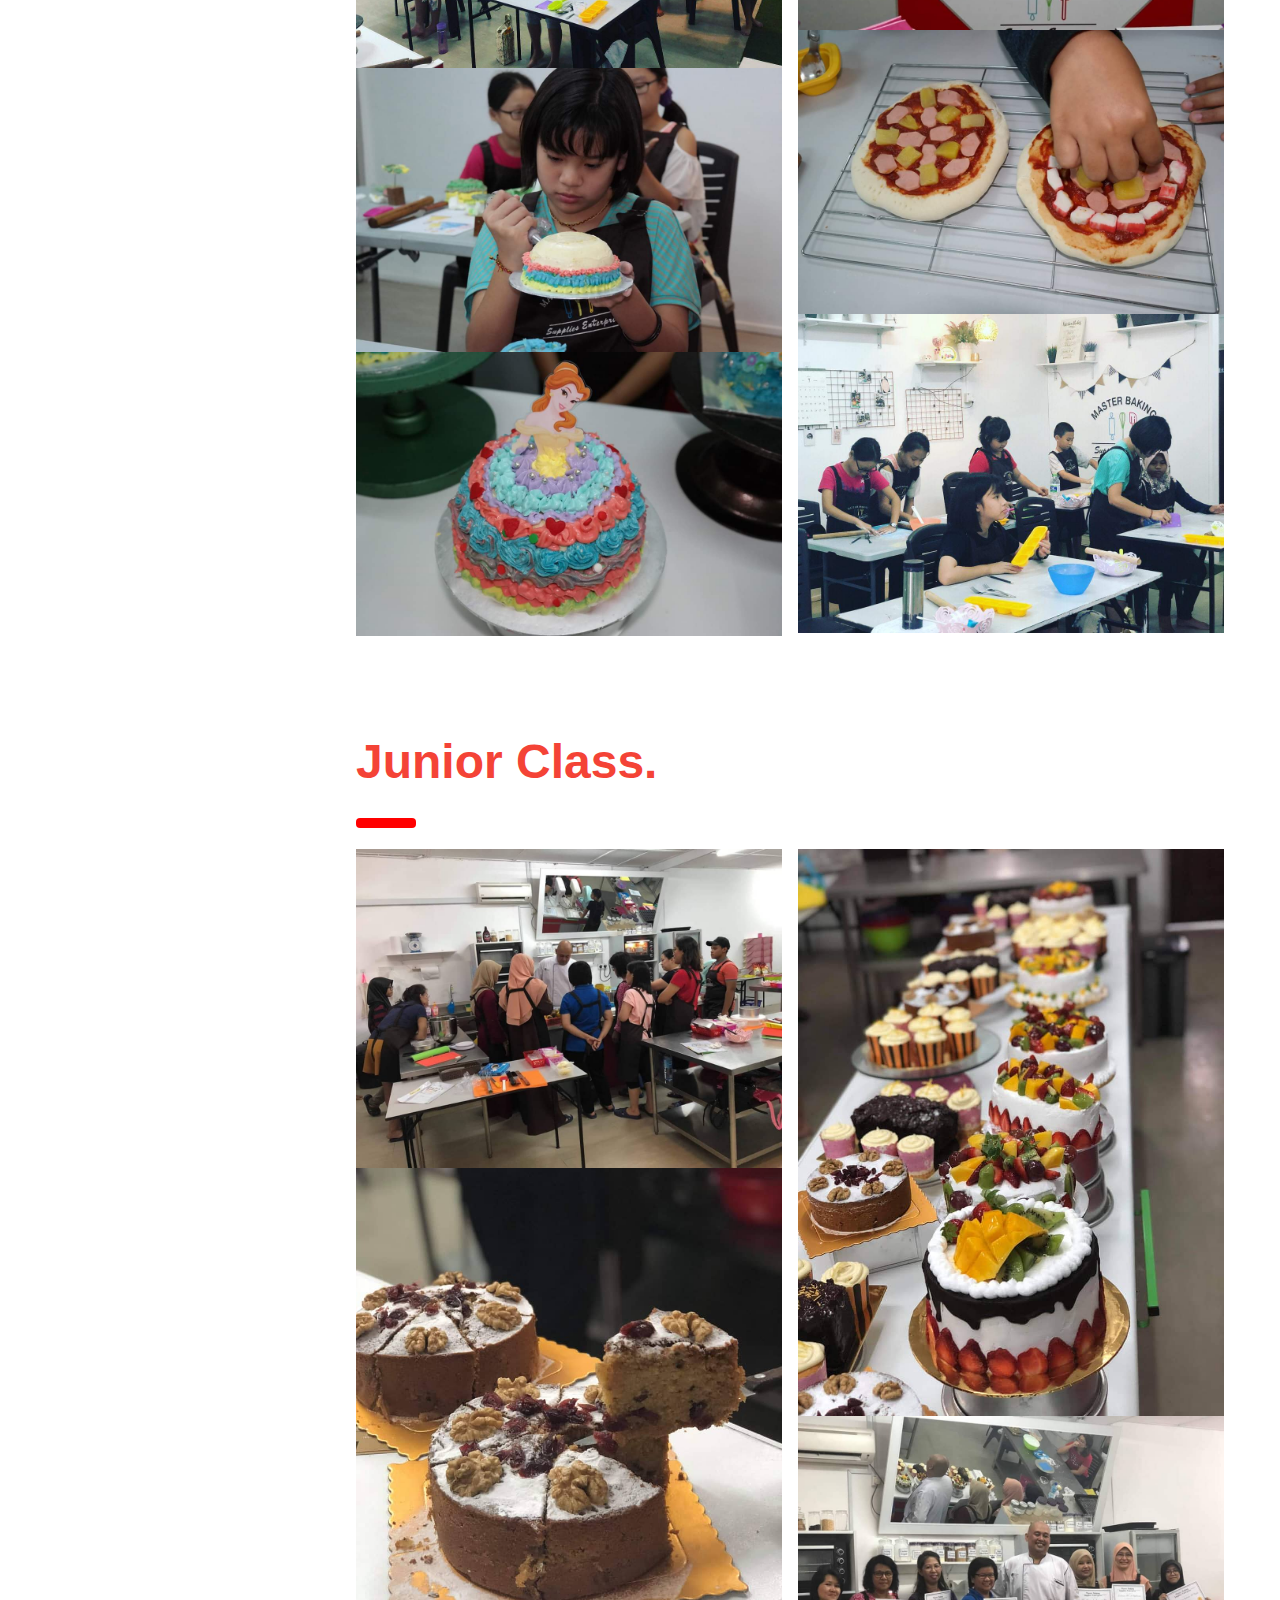
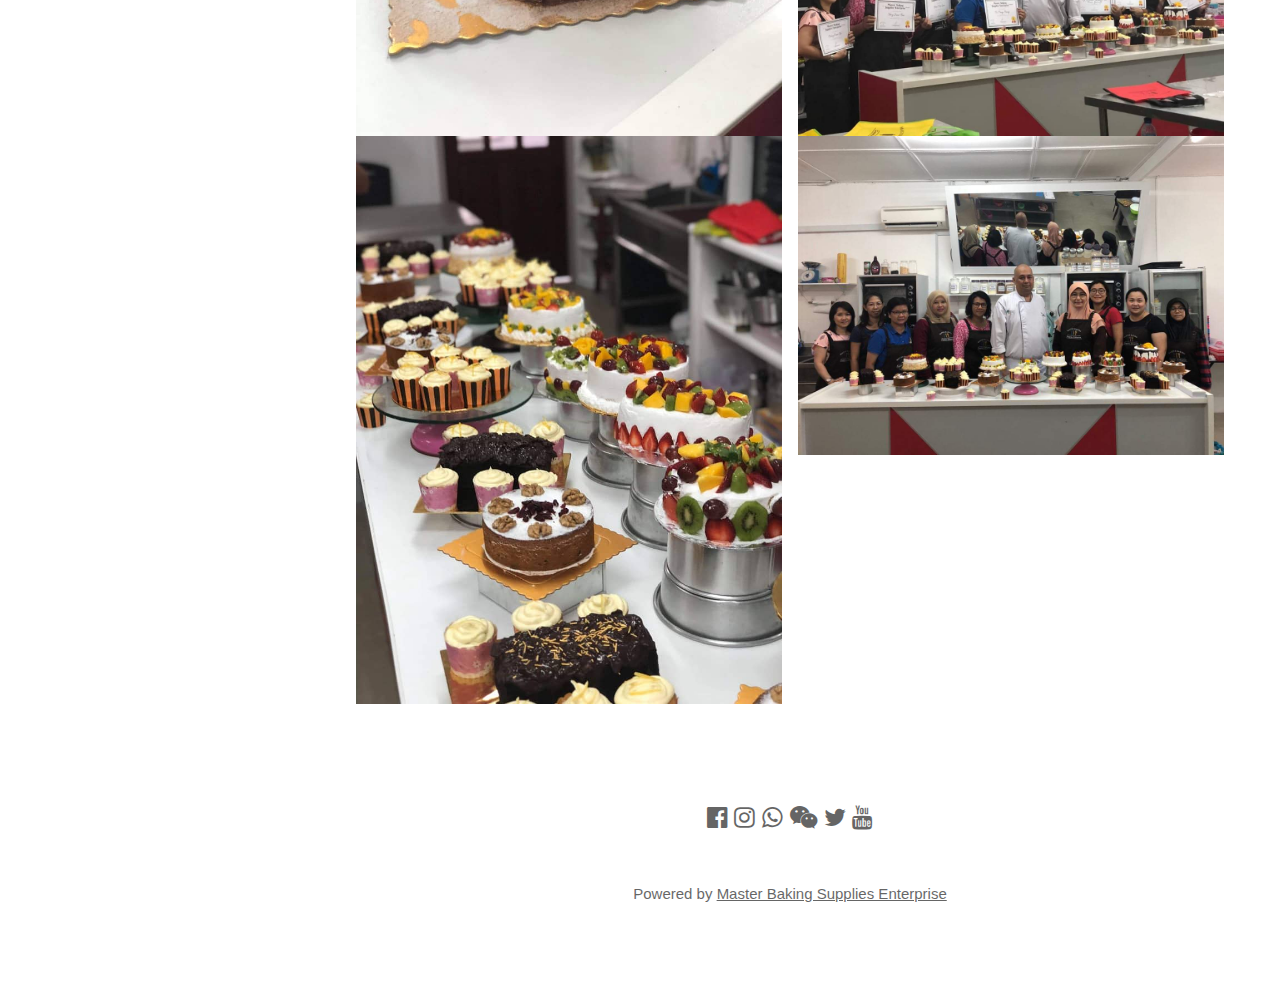
<file: lesson.html>
<!DOCTYPE html>
<!--
To change this license header, choose License Headers in Project Properties.
To change this template file, choose Tools | Templates
and open the template in the editor.
-->
<html>
    <head>
        <title>Lesson</title>
        <meta charset="UTF-8">
        <meta name="viewport" content="width=device-width, initial-scale=1.0">
        <link rel="stylesheet" href="https://www.w3schools.com/w3css/4/w3.css">
        <link rel="stylesheet" href="https://cdnjs.cloudflare.com/ajax/libs/font-awesome/4.7.0/css/font-awesome.min.css">
    </head>
    <body>
        <!-- Links (sit on top) -->
        <div class="w3-top">
          <div class="w3-row w3-padding w3-black">
            <div class="w3-col s3">
              <a href="home.html" class="w3-button w3-block w3-black">HOME</a>
            </div>
            <div class="w3-col s3">
              <a href="catalogue.html" class="w3-button w3-block w3-black">CATALOGUE</a>
            </div>
            <div class="w3-col s3">
              <a href="lesson.html" class="w3-button w3-block w3-black">LESSON</a>
            </div>
            <div class="w3-col s3">
              <a href="about.html" class="w3-button w3-block w3-black">ABOUT</a>
            </div>
          </div>
        </div>
        
        <!-- Sector column -->
        <div class="w3-row-padding w3-center w3-margin-top">
        <div class="w3-third">
          <div class="w3-card w3-container" style="min-height:460px">
          <h3>Children Class</h3><br>
          <i class="fa fa-rocket w3-margin-bottom w3-text-theme" style="font-size:120px"></i>
          <img src="child.jpg"style="height:500px; width:100%; align:center" />
          <p>Children Learned & Developed</p>
          <p>Basic Skills</p>
          <p>Explore Their Senses</p>
          <p>Boost Confidence & Self Esteem</p>
          <button class="w3-button w3-black w3-padding-large w3-large w3-margin-top">
              <a href="about.html">Register Now!</a></button>
          </div>
          </div>
        
        <div class="w3-third">
          <div class="w3-card w3-container" style="min-height:460px">
          <h3>Teen Class</h3><br>
          <i class="fa fa-diamond w3-margin-bottom w3-text-theme" style="font-size:120px"></i>
          <img src="teen.jpg"style="height:500px; width:100%; align:center" />
          <p>Teen Class</p>
          <p>Improve motor-skills</p>
          <p>Math Skills</p>
          <p>Have Fun</p>
          <button class="w3-button w3-black w3-padding-large w3-large w3-margin-top">
              <a href="about.html">Register Now!</a></button>
          </div>
        </div>

        <div class="w3-third">
          <div class="w3-card w3-container" style="min-height:460px">
          <h3>Junior Class</h3><br>
          <i class="fa fa-css3 w3-margin-bottom w3-text-theme" style="font-size:120px"></i>
          <img src="junior.jpg" style="height:500px; width:100%; align:center" />
          <p>For 11 years old and above</p>
          <p>Ingredients are included</p>
          <p>Lunch will be provided</p>
          <p>Improve Parent-child relationship</p>
          <button class="w3-button w3-black w3-padding-large w3-large w3-margin-top">
              <a href="about.html">Register Now!</a></button>
          </div>
          </div>
        </div>
        
        <!-- !PAGE CONTENT! -->
        <div class="w3-main" style="margin-left:340px;margin-right:40px">

          <!-- Header -->
          <div class="w3-container" style="margin-top:80px" id="showcase">
            <h1 class="w3-jumbo"><b>Our Baking Class</b></h1>
            <h1 class="w3-xxxlarge w3-text-red"><b>Children Class.</b></h1>
            <hr style="width:50px;border:5px solid red" class="w3-round">
          </div>

          <!-- Photo grid (modal) -->
          <div class="w3-row-padding">
            <div class="w3-half">
              <img src="kid1.jpeg" style="width:100%" onclick="onClick(this)" alt="Children Class">
              <img src="kid2.jpeg" style="width:100%" onclick="onClick(this)" alt="Children Class">
              <img src="kid3.jpeg" style="width:100%" onclick="onClick(this)" alt="Children Class">
            </div>
              
            <div class="w3-half">
              <img src="kid4.jpeg" style="width:100%" onclick="onClick(this)" alt="Children Class">
              <img src="kid5.jpeg" style="width:100%" onclick="onClick(this)" alt="Children Class">
              <img src="kid6.jpeg" style="width:100%" onclick="onClick(this)" alt="Children Class">
            </div>
          </div>

          <div class="w3-container" style="margin-top:80px" id="showcase">
            <h1 class="w3-xxxlarge w3-text-red"><b>Teen Class.</b></h1>
            <hr style="width:50px;border:5px solid red" class="w3-round">
          </div>

          <!-- Photo grid (modal) -->
          <div class="w3-row-padding">
            <div class="w3-half">
              <img src="teen1.jpeg" style="width:100%" onclick="onClick(this)" alt="Teen Class">
              <img src="teen2.jpg" style="width:100%" onclick="onClick(this)" alt="Teen Class">
              <img src="teen3.jpeg" style="width:100%" onclick="onClick(this)" alt="Teen Class">
            </div>
              
            <div class="w3-half">
              <img src="teen4.jpeg" style="width:100%" onclick="onClick(this)" alt="Teen Class">
              <img src="teen5.jpg" style="width:100%" onclick="onClick(this)" alt="Teen Class">
              <img src="teen6.jpg" style="width:100%" onclick="onClick(this)" alt="Teen Class">
            </div>
          </div>
          
          <div class="w3-container" style="margin-top:80px" id="showcase">
            <h1 class="w3-xxxlarge w3-text-red"><b>Junior Class.</b></h1>
            <hr style="width:50px;border:5px solid red" class="w3-round">
          </div>

          <!-- Photo grid (modal) -->
          <div class="w3-row-padding">
            <div class="w3-half">
              <img src="jun1.jpeg" style="width:100%" onclick="onClick(this)" alt="Junior Class">
              <img src="jun2.jpeg" style="width:100%" onclick="onClick(this)" alt="Junior Class">
              <img src="jun3.jpeg" style="width:100%" onclick="onClick(this)" alt="Junior Class">
            </div>
              
            <div class="w3-half">
              <img src="jun4.jpg" style="width:100%" onclick="onClick(this)" alt="Junior Class">
              <img src="jun5.jpeg" style="width:100%" onclick="onClick(this)" alt="Junior Class">
              <img src="jun6.jpeg" style="width:100%" onclick="onClick(this)" alt="Junior Class">
            </div>
          </div>
          
          <!-- Modal for full size images on click-->
          <div id="modal01" class="w3-modal w3-black" style="padding-top:0" onclick="this.style.display='none'">
            <span class="w3-button w3-black w3-xxlarge w3-display-topright">×</span>
            <div class="w3-modal-content w3-animate-zoom w3-center w3-transparent w3-padding-64">
              <img id="img01" class="w3-image">
              <p id="caption"></p>
            </div>
          </div>



        <!-- Footer -->
        <footer class="w3-container w3-padding-64 w3-center w3-opacity">  
          <div class="w3-xlarge w3-padding-32">
            <a href="https://www.facebook.com/masterbaking.mb/" class="facebook"><i class="fa fa-facebook-official w3-hover-opacity"></i></a>
            <a href="https://www.instagram.com/masterbaking_kb/?hl=en" class="instagram"><i class="fa fa-instagram w3-hover-opacity"></i></a>
            <a href="https://wa.me/601157758813/?text=I'm%20interested%20to%20PM%20for"><i class="fa fa-whatsapp w3-hover-opacity"></i></a>
            <a href="weixin://"><i class="fa fa-wechat w3-hover-opacity"></i></a>
            <a href="https://twitter.com/" class="twitter"><i class="fa fa-twitter w3-hover-opacity"></i></a>
            <a href="https://youtube.com/" class="youtube"><i class="fa fa-youtube w3-hover-opacity"></i></a>
         </div>
         <p>Powered by <a href="https://www.facebook.com/masterbaking.mb/" target="_blank">Master Baking Supplies Enterprise</a></p>
        </footer>
    </body>
</html>
</file>
